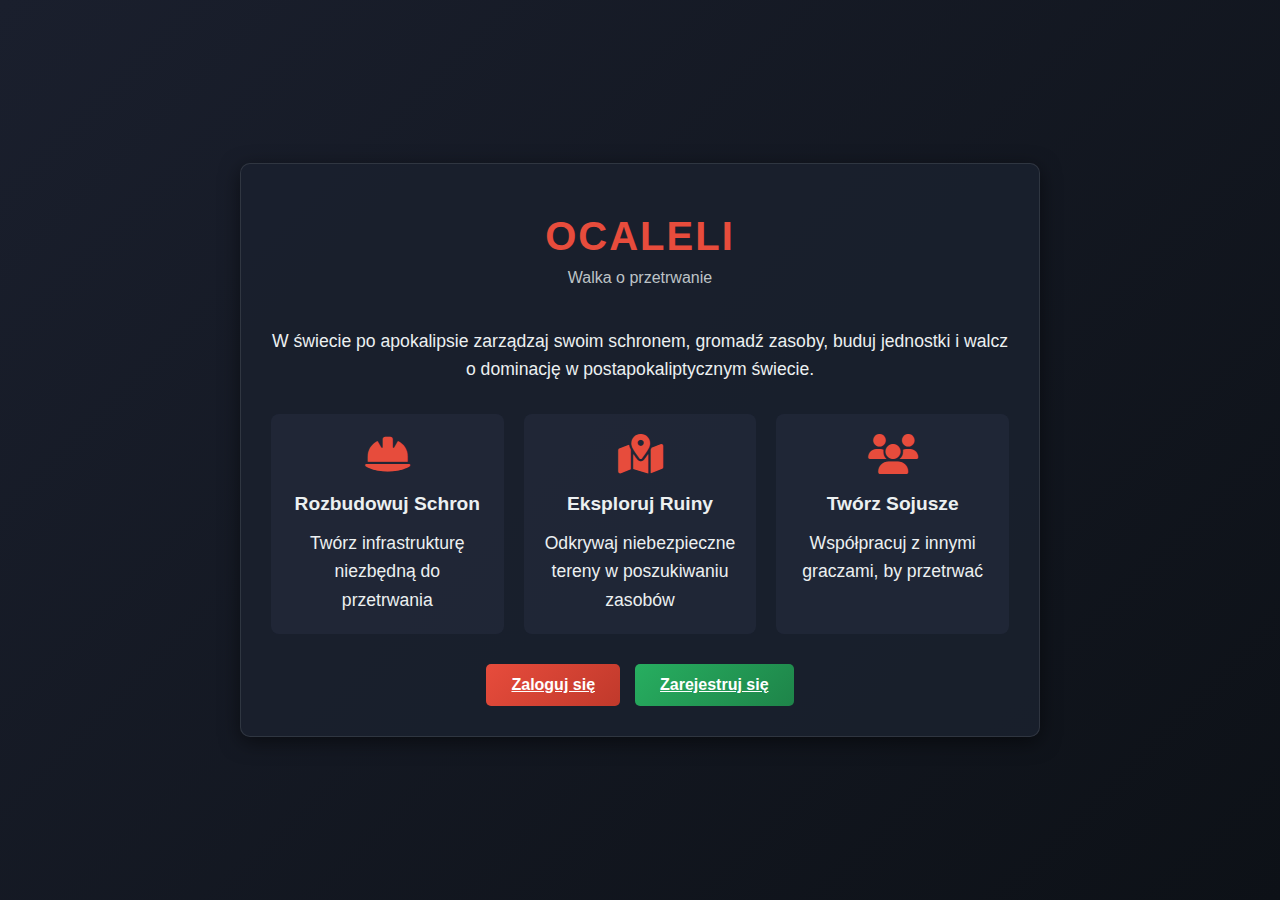
<file: index.html>
<!DOCTYPE html>
<html lang="pl">
<head>
    <meta charset="UTF-8">
    <meta name="viewport" content="width=device-width, initial-scale=1.0">
    <title>Ocaleni - Postapokaliptyczna Walka o Przetrwanie</title>
    <link rel="stylesheet" href="style.css">
    <link rel="stylesheet" href="https://cdnjs.cloudflare.com/ajax/libs/font-awesome/6.4.0/css/all.min.css">
</head>
<body>
    <div class="welcome-container">
        <div class="welcome-box">
            <div class="logo">
                <h1>Ocaleli</h1>
                <p>Walka o przetrwanie</p>
            </div>
            
            <div class="game-description">
                <p>W świecie po apokalipsie zarządzaj swoim schronem, gromadź zasoby, buduj jednostki i walcz o dominację w postapokaliptycznym świecie.</p>
                
                <div class="features">
                    <div class="feature">
                        <i class="fas fa-hard-hat"></i>
                        <h3>Rozbudowuj Schron</h3>
                        <p>Twórz infrastrukturę niezbędną do przetrwania</p>
                    </div>
                    <div class="feature">
                        <i class="fas fa-map-marked-alt"></i>
                        <h3>Eksploruj Ruiny</h3>
                        <p>Odkrywaj niebezpieczne tereny w poszukiwaniu zasobów</p>
                    </div>
                    <div class="feature">
                        <i class="fas fa-users"></i>
                        <h3>Twórz Sojusze</h3>
                        <p>Współpracuj z innymi graczami, by przetrwać</p>
                    </div>
                </div>
            </div>
            
            <div class="auth-buttons">
                <a href="login.html" class="btn login-btn">Zaloguj się</a>
                <a href="register.html" class="btn register-btn">Zarejestruj się</a>
            </div>
        </div>
    </div>
    
    <script src="auth.js"></script>
</body>
</html>
</file>
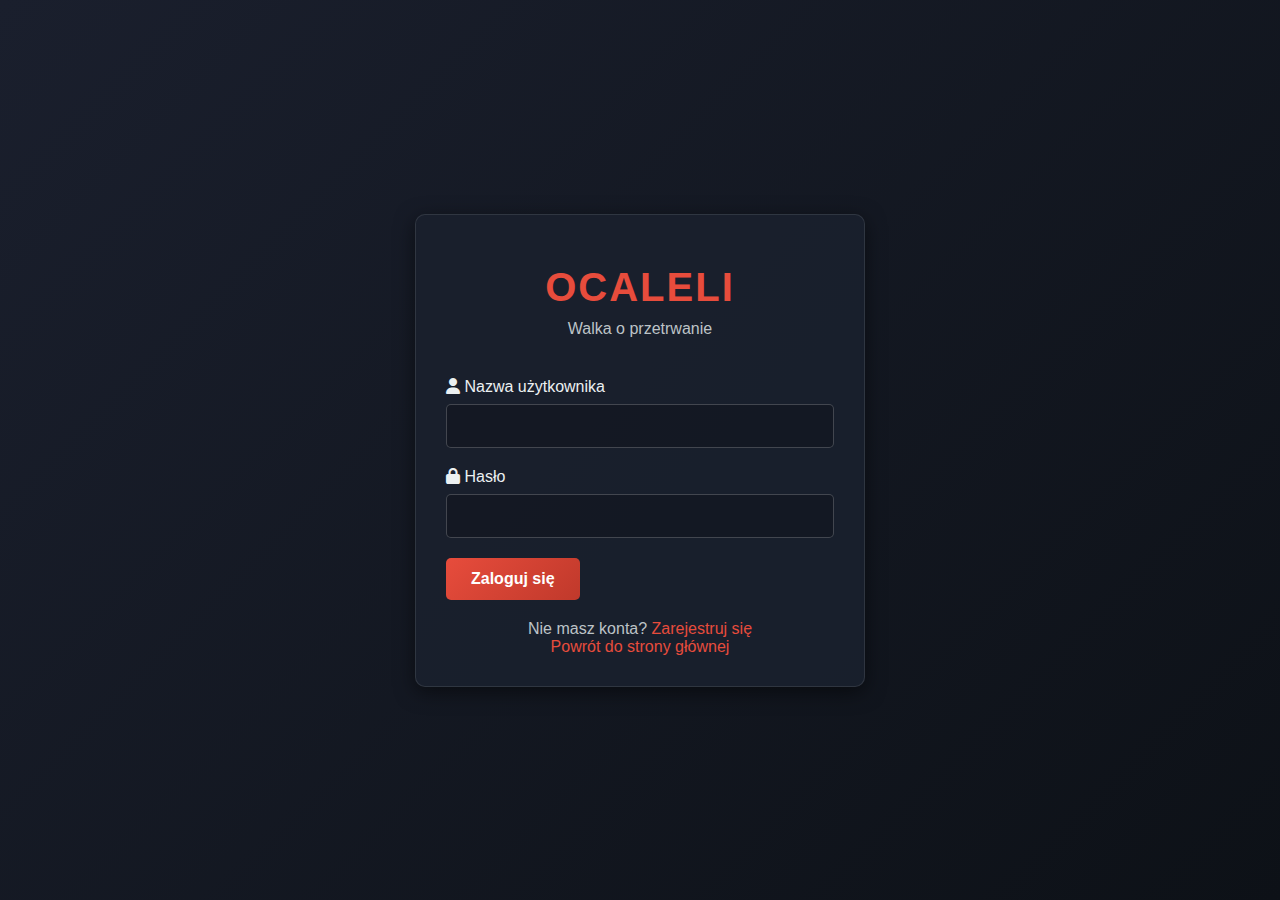
<file: game.html>
<!DOCTYPE html>
<html lang="pl">
<head>
    <meta charset="UTF-8">
    <meta name="viewport" content="width=device-width, initial-scale=1.0">
    <title>Ocaleli - Postapokaliptyczna Walka o Przetrwanie</title>
    <link rel="stylesheet" href="https://cdnjs.cloudflare.com/ajax/libs/font-awesome/6.4.0/css/all.min.css">
    <link rel="stylesheet" href="style.css">
</head>
<body>
    <div class="container">
        <!-- Panel boczny -->
        <div class="sidebar">
            <div class="logo">
                <h1>Ocaleli</h1>
                <p>Walka o przetrwanie</p>
            </div>
            
            <ul class="nav-menu">
                <li><a href="#" class="active" data-section="shelter"><i class="fas fa-home"></i> Schron</a></li>
                <li><a href="#" data-section="buildings"><i class="fas fa-hard-hat"></i> Rozbudowa</a></li>
                <li><a href="#" data-section="production"><i class="fas fa-tools"></i> Produkcja</a></li>
                <li><a href="#" data-section="research"><i class="fas fa-flask"></i> Badania</a></li>
                <li><a href="#" data-section="map"><i class="fas fa-map"></i> Mapa</a></li>
                <li><a href="#" data-section="alliance"><i class="fas fa-users"></i> Sojusze</a></li>
                <li><a href="#" data-section="messages"><i class="fas fa-envelope"></i> Wiadomości</a></li>
                <li><a href="#" data-section="shop"><i class="fas fa-shopping-cart"></i> Sklep</a></li>
                <li><a href="#" data-section="settings"><i class="fas fa-cog"></i> Ustawienia</a></li>
            </ul>
            
            <div class="sidebar-footer">
                <div class="player-info">
                    <div class="player-avatar">
                        <i class="fas fa-user-secret"></i>
                    </div>
                    <div>
                        <div class="player-name" id="playerName">Komandor Stahl</div>
                        <div class="player-rank">Ranga: <span id="playerRank">Strażnik Ruin</span></div>
                    </div>
                </div>
                
                <button class="btn logout-btn">
                    <i class="fas fa-door-open"></i> Wyloguj
                </button>
            </div>
        </div>
        
        <!-- Główna zawartość -->
        <div class="main-content">
            <!-- Nagłówek -->
            <div class="header">
                <div class="resources">
                    <div class="resource food">
                        <i class="fas fa-apple-alt"></i>
                        <span id="foodCount">0</span>
                    </div>
                    <div class="resource water">
                        <i class="fas fa-tint"></i>
                        <span id="waterCount">0</span>
                    </div>
                    <div class="resource energy">
                        <i class="fas fa-bolt"></i>
                        <span id="energyCount">0</span>
                    </div>
                    <div class="resource scrap">
                        <i class="fas fa-cog"></i>
                        <span id="scrapCount">0</span>
                    </div>
                    <div class="resource tech">
                        <i class="fas fa-microchip"></i>
                        <span id="techCount">0</span>
                    </div>
                    <div class="resource gold">
                        <i class="fas fa-coins"></i>
                        <span id="goldCount">0</span>
                    </div>
                </div>
                
                <div class="time-info">
                    <div id="currentTime">--:--:--</div>
                    <div id="gameDate">1 dzień po Apokalipsie</div>
                </div>
            </div>
            
            <!-- Sekcje gry -->
            <div id="gameSections">
                <!-- Sekcja schronu (domyślna) -->
                <div class="game-section active" id="shelterSection">
                    <div id="shelterContent" class="dashboard"></div>
                </div>
                
                <!-- Sekcja rozbudowy -->
                <div class="game-section" id="buildingsSection">
                    <div id="buildingsContent" class="dashboard"></div>
                </div>
                
                <!-- Sekcja produkcji -->
                <div class="game-section" id="productionSection">
                    <div id="productionContent" class="dashboard"></div>
                </div>
                
                <!-- Sekcja badań -->
                <div class="game-section" id="researchSection">
                    <div id="researchContent" class="dashboard"></div>
                </div>
                
                <!-- Sekcja mapy -->
                <div class="game-section" id="mapSection">
                    <div class="card">
                        <div class="card-header">
                            <h2 class="card-title">Mapa Postapokaliptycznego Świata</h2>
                            <div class="map-actions">
                                <button class="btn map-btn active" data-map-type="satellite">
                                    <i class="fas fa-satellite"></i> Satelita
                                </button>
                                <button class="btn map-btn" data-map-type="terrain">
                                    <i class="fas fa-mountain"></i> Teren
                                </button>
                                <button class="btn map-btn" data-map-type="resources">
                                    <i class="fas fa-apple-alt"></i> Zasoby
                                </button>
                            </div>
                        </div>
                        <div class="card-content">
                            <div class="world-map" id="worldMap">
                                <!-- Mapa zostanie wygenerowana przez JavaScript -->
                            </div>
                        </div>
                    </div>
                    
                    <div class="map-controls">
                        <div class="map-zoom">
                            <button class="btn map-zoom-btn" id="zoomIn">
                                <i class="fas fa-search-plus"></i>
                            </button>
                            <button class="btn map-zoom-btn" id="zoomOut">
                                <i class="fas fa-search-minus"></i>
                            </button>
                        </div>
                        <div class="map-center">
                            <button class="btn map-center-btn" id="centerMap">
                                <i class="fas fa-crosshairs"></i> Centruj
                            </button>
                        </div>
                    </div>
                </div>
                
                <!-- Sekcja sojuszy -->
                <div class="game-section" id="allianceSection">
                    <div class="card">
                        <div class="card-header">
                            <h2 class="card-title">Sojusze</h2>
                        </div>
                        <div class="card-content">
                            <div class="empty-section">
                                <i class="fas fa-users"></i>
                                <h3>Nie jesteś członkiem żadnego sojuszu</h3>
                                <p>Dołącz do istniejącego sojuszu lub stwórz własny, aby współpracować z innymi graczami.</p>
                                <button class="btn register-btn" style="margin-top: 20px;">Stwórz Sojusz</button>
                            </div>
                        </div>
                    </div>
                </div>
                
                <!-- Sekcja wiadomości -->
                <div class="game-section" id="messagesSection">
                    <div class="card">
                        <div class="card-header">
                            <h2 class="card-title">Wiadomości</h2>
                        </div>
                        <div class="card-content">
                            <div class="empty-section">
                                <i class="fas fa-envelope"></i>
                                <h3>Brak wiadomości</h3>
                                <p>Tutaj pojawią się wiadomości od innych graczy i systemu.</p>
                            </div>
                        </div>
                    </div>
                </div>
                
                <!-- Sekcja ustawień -->
                <div class="game-section" id="settingsSection">
                    <div class="card">
                        <div class="card-header">
                            <h2 class="card-title">Ustawienia</h2>
                        </div>
                        <div class="card-content">
                            <div class="empty-section">
                                <i class="fas fa-cog"></i>
                                <h3>Ustawienia gry</h3>
                                <p>Tutaj możesz zmienić ustawienia gry i konta.</p>
                            </div>
                        </div>
                    </div>
                </div>
                
                <!-- Sekcja sklepu -->
                <div class="game-section" id="shopSection">
                    <div class="dashboard">
                        <div class="card">
                            <div class="card-header">
                                <h2 class="card-title">Sklep Wędrownych Handlarzy</h2>
                                <div class="shop-balance">
                                    <i class="fas fa-coins"></i> Kapitał handlowy: <span id="tradeBalance">0</span>
                                </div>
                            </div>
                            <div class="card-content">
                                <div class="shop-tabs">
                                    <button class="shop-tab-btn active" data-tab="resources">Zasoby</button>
                                    <button class="shop-tab-btn" data-tab="equipment">Wyposażenie</button>
                                    <button class="shop-tab-btn" data-tab="blueprints">Plany</button>
                                    <button class="shop-tab-btn" data-tab="special">Specjalne</button>
                                    <button class="shop-tab-btn" data-tab="microtransactions">Mikropłatności</button>
                                </div>
                                
                                <div class="shop-tab-content active" id="resourcesTab">
                                    <div class="shop-items" id="resourcesItems"></div>
                                </div>
                                
                                <div class="shop-tab-content" id="equipmentTab">
                                    <div class="shop-items" id="equipmentItems"></div>
                                </div>
                                
                                <div class="shop-tab-content" id="blueprintsTab">
                                    <div class="shop-items" id="blueprintsItems"></div>
                                </div>
                                
                                <div class="shop-tab-content" id="specialTab">
                                    <div class="shop-items" id="specialItems"></div>
                                </div>
                                
                                <div class="shop-tab-content" id="microtransactionsTab">
                                    <div class="shop-items" id="microtransactionsItems">
                                        <div class="shop-item">
                                            <div class="shop-item-header">
                                                <div class="shop-item-icon">
                                                    <i class="fas fa-coins"></i>
                                                </div>
                                                <div>
                                                    <div class="shop-item-name">Pakiet Złota</div>
                                                    <div class="shop-item-level">500 Złota</div>
                                                </div>
                                            </div>
                                            <div class="shop-item-price">
                                                $4.99
                                            </div>
                                            <div class="shop-item-description">Natychmiastowy dostęp do 500 jednostek złota</div>
                                            <button class="buy-btn" data-package="gold_500">Kup</button>
                                        </div>
                                        
                                        <div class="shop-item">
                                            <div class="shop-item-header">
                                                <div class="shop-item-icon">
                                                    <i class="fas fa-gem"></i>
                                                </div>
                                                <div>
                                                    <div class="shop-item-name">Pakiet Premium</div>
                                                    <div class="shop-item-level">1200 Złota</div>
                                                </div>
                                            </div>
                                            <div class="shop-item-price">
                                                $9.99
                                            </div>
                                            <div class="shop-item-description">1200 złota + ekskluzywny artefakt</div>
                                            <button class="buy-btn" data-package="premium_1200">Kup</button>
                                        </div>
                                        
                                        <div class="shop-item">
                                            <div class="shop-item-header">
                                                <div class="shop-item-icon">
                                                    <i class="fas fa-crown"></i>
                                                </div>
                                                <div>
                                                    <div class="shop-item-name">Pakiet VIP</div>
                                                    <div class="shop-item-level">3000 Złota</div>
                                                </div>
                                            </div>
                                            <div class="shop-item-price">
                                                $19.99
                                            </div>
                                            <div class="shop-item-description">3000 złota + unikalny budynek + 30 dni boosta</div>
                                            <button class="buy-btn" data-package="vip_3000">Kup</button>
                                        </div>
                                    </div>
                                </div>
                            </div>
                        </div>
                        
                        <div class="card">
                            <div class="card-header">
                                <h2 class="card-title">Twoje przedmioty</h2>
                            </div>
                            <div class="card-content">
                                <div class="inventory-grid" id="playerInventory"></div>
                            </div>
                        </div>
                    </div>
                </div>
            </div>
            
            <!-- Stopka -->
            <div class="footer">
                <p>Ocaleli: Postapokaliptyczna Walka o Przetrwanie | Wersja 1.0 | © 2023 Wszystkie prawa zastrzeżone</p>
            </div>
        </div>
    </div>

    <!-- Modale i okna dialogowe -->
    <div class="modal" id="eventModal">
        <div class="modal-content">
            <span class="close-modal">&times;</span>
            <h2 id="eventTitle"></h2>
            <div id="eventDescription"></div>
            <div class="event-actions" id="eventActions"></div>
        </div>
    </div>

    <script src="auth.js"></script>
    <script src="script.js"></script>
    <script src="map.js"></script>
</body>
</html>
</file>
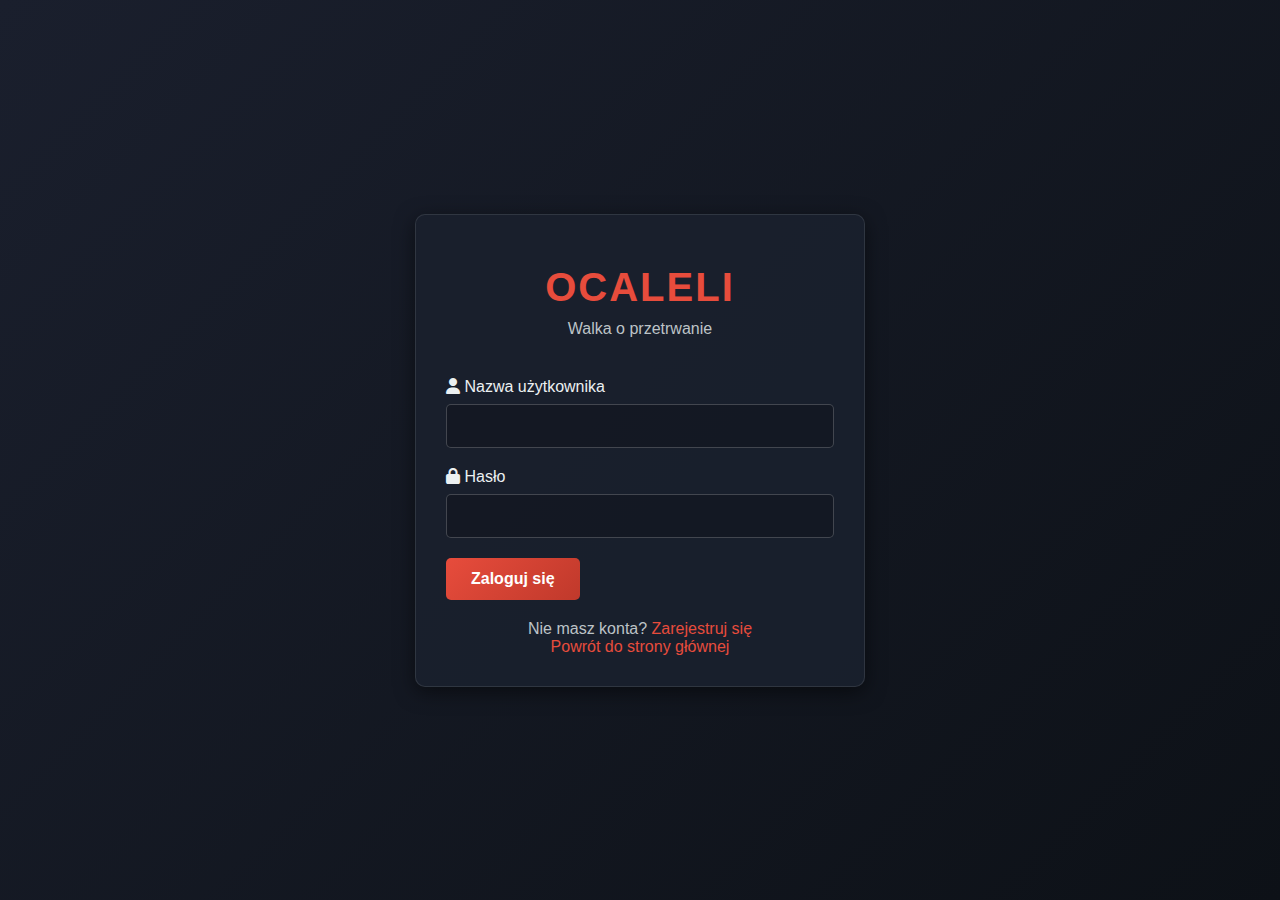
<file: login.html>
<!DOCTYPE html>
<html lang="pl">
<head>
    <meta charset="UTF-8">
    <meta name="viewport" content="width=device-width, initial-scale=1.0">
    <title>Logowanie - Ocaleli</title>
    <link rel="stylesheet" href="style.css">
    <link rel="stylesheet" href="https://cdnjs.cloudflare.com/ajax/libs/font-awesome/6.4.0/css/all.min.css">
</head>
<body>
    <div class="auth-container">
        <div class="auth-box">
            <div class="logo">
                <h1>Ocaleli</h1>
                <p>Walka o przetrwanie</p>
            </div>
            
            <form id="loginForm">
                <div class="form-group">
                    <label for="username"><i class="fas fa-user"></i> Nazwa użytkownika</label>
                    <input type="text" id="loginUsername" required>
                </div>
                
                <div class="form-group">
                    <label for="password"><i class="fas fa-lock"></i> Hasło</label>
                    <input type="password" id="loginPassword" required>
                </div>
                
                <button type="submit" class="btn login-btn">Zaloguj się</button>
                
                <div class="auth-links">
                    <p>Nie masz konta? <a href="register.html">Zarejestruj się</a></p>
                    <p><a href="index.html">Powrót do strony głównej</a></p>
                </div>
            </form>
        </div>
    </div>
    
    <script src="auth.js"></script>
</body>
</html>
</file>
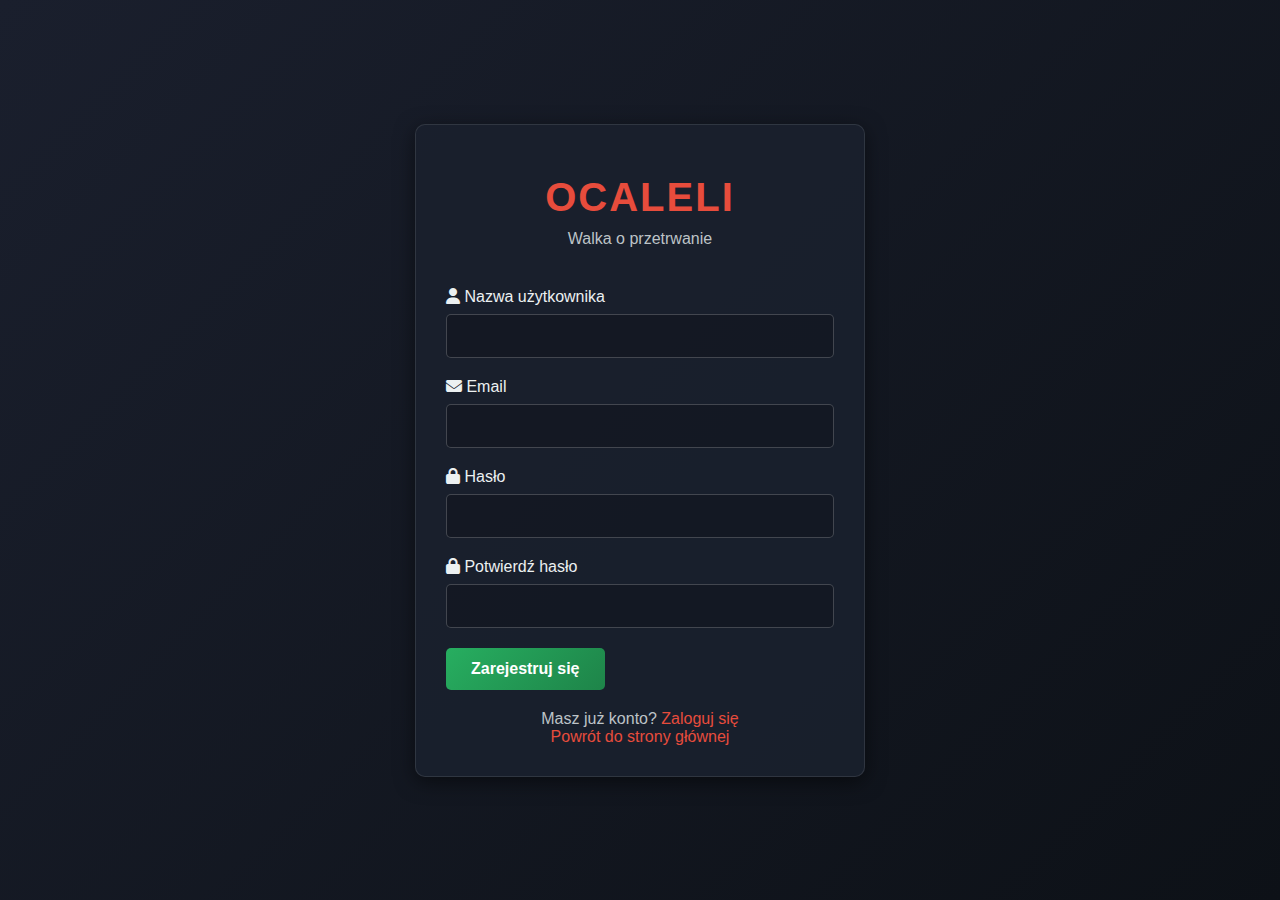
<file: register.html>
<!DOCTYPE html>
<html lang="pl">
<head>
    <meta charset="UTF-8">
    <meta name="viewport" content="width=device-width, initial-scale=1.0">
    <title>Rejestracja - Ocaleli</title>
    <link rel="stylesheet" href="style.css">
    <link rel="stylesheet" href="https://cdnjs.cloudflare.com/ajax/libs/font-awesome/6.4.0/css/all.min.css">
</head>
<body>
    <div class="auth-container">
        <div class="auth-box">
            <div class="logo">
                <h1>Ocaleli</h1>
                <p>Walka o przetrwanie</p>
            </div>
            
            <form id="registerForm">
                <div class="form-group">
                    <label for="username"><i class="fas fa-user"></i> Nazwa użytkownika</label>
                    <input type="text" id="registerUsername" required>
                </div>
                
                <div class="form-group">
                    <label for="email"><i class="fas fa-envelope"></i> Email</label>
                    <input type="email" id="registerEmail" required>
                </div>
                
                <div class="form-group">
                    <label for="password"><i class="fas fa-lock"></i> Hasło</label>
                    <input type="password" id="registerPassword" required>
                </div>
                
                <div class="form-group">
                    <label for="confirmPassword"><i class="fas fa-lock"></i> Potwierdź hasło</label>
                    <input type="password" id="registerConfirmPassword" required>
                </div>
                
                <button type="submit" class="btn register-btn">Zarejestruj się</button>
                
                <div class="auth-links">
                    <p>Masz już konto? <a href="login.html">Zaloguj się</a></p>
                    <p><a href="index.html">Powrót do strony głównej</a></p>
                </div>
            </form>
        </div>
    </div>
    
    <script src="auth.js"></script>
</body>
</html>
</file>
<file: style.css>
/* Zmienne kolorystyczne */
:root {
    --primary: #1a1f2d;
    --secondary: #252c3d;
    --accent: #e74c3c;
    --accent-dark: #c0392b;
    --text: #ecf0f1;
    --text-secondary: #bdc3c7;
    --success: #27ae60;
    --warning: #f39c12;
    --danger: #e74c3c;
    --resource-food: #f1c40f;
    --resource-water: #3498db;
    --resource-energy: #e74c3c;
    --resource-scrap: #95a5a6;
    --resource-tech: #9b59b6;
    --map-bg: #0d1b2a;
    --map-land: #1b4332;
    --map-water: #184e77;
    --map-road: #6c757d;
    --map-ruins: #5a189a;
}

/* Reset i podstawowe style */
* {
    margin: 0;
    padding: 0;
    box-sizing: border-box;
    font-family: 'Segoe UI', Tahoma, Geneva, Verdana, sans-serif;
}

body {
    background: linear-gradient(135deg, var(--primary) 0%, #0d1117 100%);
    color: var(--text);
    min-height: 100vh;
    background-attachment: fixed;
    overflow-x: hidden;
}

/* Strony autoryzacyjne */
.welcome-container, .auth-container {
    display: flex;
    justify-content: center;
    align-items: center;
    min-height: 100vh;
    background: linear-gradient(135deg, var(--primary) 0%, #0d1117 100%);
    padding: 20px;
}

.welcome-box, .auth-box {
    background: rgba(25, 32, 45, 0.9);
    padding: 30px;
    border-radius: 10px;
    width: 100%;
    max-width: 800px;
    box-shadow: 0 5px 20px rgba(0,0,0,0.5);
    border: 1px solid rgba(255,255,255,0.1);
}

.auth-box {
    max-width: 450px;
}

.logo {
    text-align: center;
    padding: 20px;
    margin-bottom: 20px;
}

.logo h1 {
    font-size: 2.5rem;
    color: var(--accent);
    text-transform: uppercase;
    letter-spacing: 2px;
    margin-bottom: 10px;
}

.logo p {
    font-size: 1rem;
    color: var(--text-secondary);
    margin-top: 5px;
}

.game-description {
    margin-bottom: 30px;
    text-align: center;
    font-size: 1.1rem;
    line-height: 1.6;
}

.features {
    display: flex;
    flex-wrap: wrap;
    gap: 20px;
    margin-top: 30px;
    justify-content: center;
}

.feature {
    flex: 1;
    min-width: 200px;
    background: rgba(37, 44, 61, 0.6);
    padding: 20px;
    border-radius: 8px;
    text-align: center;
    transition: transform 0.3s ease;
}

.feature:hover {
    transform: translateY(-5px);
}

.feature i {
    font-size: 2.5rem;
    color: var(--accent);
    margin-bottom: 15px;
}

.feature h3 {
    font-size: 1.2rem;
    margin-bottom: 10px;
}

.form-group {
    margin-bottom: 20px;
}

.form-group label {
    display: block;
    margin-bottom: 8px;
    color: var(--text);
    font-weight: 500;
}

.form-group input {
    width: 100%;
    padding: 12px 15px;
    border-radius: 5px;
    border: 1px solid rgba(255,255,255,0.2);
    background: rgba(0,0,0,0.2);
    color: white;
    font-size: 1rem;
    transition: border-color 0.3s;
}

.form-group input:focus {
    border-color: var(--accent);
    outline: none;
}

.auth-buttons {
    display: flex;
    gap: 15px;
    margin-top: 30px;
    justify-content: center;
}

.auth-links {
    margin-top: 20px;
    text-align: center;
    color: var(--text-secondary);
}

.auth-links a {
    color: var(--accent);
    text-decoration: none;
    transition: color 0.3s;
}

.auth-links a:hover {
    color: var(--accent-dark);
}

.btn {
    padding: 12px 25px;
    border-radius: 5px;
    border: none;
    font-weight: bold;
    cursor: pointer;
    transition: all 0.3s ease;
    font-size: 1rem;
    display: inline-flex;
    align-items: center;
    justify-content: center;
    gap: 8px;
}

.btn:hover {
    transform: translateY(-2px);
    box-shadow: 0 5px 10px rgba(0,0,0,0.2);
}

.login-btn {
    background: linear-gradient(135deg, var(--accent) 0%, var(--accent-dark) 100%);
    color: white;
}

.register-btn {
    background: linear-gradient(135deg, var(--success) 0%, #1e8449 100%);
    color: white;
}

.logout-btn {
    background: var(--danger);
    color: white;
    width: 100%;
    padding: 10px;
    margin-top: 15px;
}

/* Stylizacja gry */
.container {
    display: flex;
    min-height: 100vh;
}

/* Panel boczny */
.sidebar {
    width: 250px;
    background-color: rgba(25, 32, 45, 0.8);
    backdrop-filter: blur(10px);
    padding: 20px 0;
    border-right: 1px solid rgba(255, 255, 255, 0.1);
    display: flex;
    flex-direction: column;
}

.nav-menu {
    list-style: none;
    padding: 0 15px;
    flex: 1;
}

.nav-menu li {
    margin-bottom: 5px;
}

.nav-menu a {
    display: flex;
    align-items: center;
    padding: 12px 15px;
    color: var(--text-secondary);
    text-decoration: none;
    border-radius: 5px;
    transition: all 0.3s ease;
}

.nav-menu a:hover, .nav-menu a.active {
    background-color: var(--secondary);
    color: var(--text);
}

.nav-menu i {
    margin-right: 10px;
    width: 20px;
    text-align: center;
}

.sidebar-footer {
    padding: 15px;
    border-top: 1px solid rgba(255,255,255,0.1);
}

.player-info {
    display: flex;
    align-items: center;
    margin-bottom: 15px;
}

.player-avatar {
    width: 50px;
    height: 50px;
    border-radius: 50%;
    background-color: var(--secondary);
    display: flex;
    align-items: center;
    justify-content: center;
    margin-right: 15px;
    border: 2px solid var(--accent);
    overflow: hidden;
}

.player-avatar i {
    font-size: 1.5rem;
    color: var(--accent);
}

.player-name {
    font-size: 1rem;
    font-weight: bold;
    margin-bottom: 3px;
}

.player-rank {
    font-size: 0.8rem;
    color: var(--text-secondary);
}

/* Główna zawartość */
.main-content {
    flex: 1;
    padding: 20px;
    display: flex;
    flex-direction: column;
}

.header {
    display: flex;
    justify-content: space-between;
    align-items: center;
    padding-bottom: 20px;
    border-bottom: 1px solid rgba(255, 255, 255, 0.1);
    margin-bottom: 20px;
    flex-wrap: wrap;
    gap: 15px;
}

.resources {
    display: flex;
    gap: 15px;
    flex-wrap: wrap;
}

.resource {
    display: flex;
    align-items: center;
    background-color: var(--secondary);
    padding: 8px 15px;
    border-radius: 20px;
    font-size: 0.9rem;
    min-width: 120px;
}

.resource i {
    margin-right: 5px;
    font-size: 1.2rem;
}

.resource.food { color: var(--resource-food); }
.resource.water { color: var(--resource-water); }
.resource.energy { color: var(--resource-energy); }
.resource.scrap { color: var(--resource-scrap); }
.resource.tech { color: var(--resource-tech); }

.time-info {
    text-align: right;
    font-size: 0.9rem;
}

#currentTime {
    font-size: 1.2rem;
    font-weight: bold;
    margin-bottom: 3px;
}

#gameDate {
    color: var(--text-secondary);
}

/* Sekcje gry */
.game-section {
    display: none;
    flex: 1;
}

.game-section.active {
    display: block;
}

.empty-section {
    text-align: center;
    padding: 40px;
    color: var(--text-secondary);
}

.empty-section i {
    font-size: 3rem;
    margin-bottom: 20px;
    color: var(--accent);
}

/* Dashboard */
.dashboard {
    display: grid;
    grid-template-columns: repeat(auto-fit, minmax(300px, 1fr));
    gap: 20px;
    margin-bottom: 30px;
}

.card {
    background-color: rgba(37, 44, 61, 0.6);
    border-radius: 10px;
    padding: 20px;
    box-shadow: 0 5px 15px rgba(0, 0, 0, 0.3);
    backdrop-filter: blur(10px);
    border: 1px solid rgba(255, 255, 255, 0.1);
    transition: transform 0.3s ease, box-shadow 0.3s ease;
}

.card:hover {
    transform: translateY(-5px);
    box-shadow: 0 8px 20px rgba(0, 0, 0, 0.4);
}

.card-header {
    display: flex;
    justify-content: space-between;
    align-items: center;
    margin-bottom: 15px;
    padding-bottom: 10px;
    border-bottom: 1px solid rgba(255, 255, 255, 0.1);
    flex-wrap: wrap;
    gap: 10px;
}

.card-title {
    font-size: 1.2rem;
    color: var(--accent);
}

.base-info {
    display: flex;
    align-items: center;
    margin-bottom: 20px;
}

.base-icon {
    font-size: 3rem;
    color: var(--accent);
    margin-right: 15px;
}

.base-stats {
    display: grid;
    grid-template-columns: repeat(2, 1fr);
    gap: 10px;
    margin-top: 10px;
}

.stat {
    background-color: rgba(0, 0, 0, 0.2);
    padding: 10px;
    border-radius: 5px;
    font-size: 0.9rem;
}

.stat-value {
    font-weight: bold;
    color: var(--accent);
}

/* Lista budynków */
.buildings-list {
    display: grid;
    grid-template-columns: repeat(auto-fill, minmax(200px, 1fr));
    gap: 15px;
}

.building {
    background: linear-gradient(135deg, var(--secondary) 0%, rgba(25, 32, 45, 0.8) 100%);
    border-radius: 8px;
    padding: 15px;
    border: 1px solid rgba(255, 255, 255, 0.1);
    cursor: pointer;
    transition: all 0.3s ease;
}

.building:hover {
    border-color: var(--accent);
    transform: scale(1.03);
}

.building-header {
    display: flex;
    align-items: center;
    margin-bottom: 10px;
}

.building-icon {
    width: 40px;
    height: 40px;
    background-color: rgba(0, 0, 0, 0.3);
    border-radius: 50%;
    display: flex;
    align-items: center;
    justify-content: center;
    margin-right: 10px;
    color: var(--accent);
}

.building-name {
    font-weight: bold;
}

.building-level {
    color: var(--text-secondary);
    font-size: 0.9rem;
}

.building-stats {
    font-size: 0.85rem;
    color: var(--text-secondary);
    margin-top: 5px;
}

.upgrade-btn {
    background: linear-gradient(135deg, var(--accent) 0%, var(--accent-dark) 100%);
    color: white;
    border: none;
    padding: 8px 15px;
    border-radius: 5px;
    margin-top: 10px;
    cursor: pointer;
    width: 100%;
    font-weight: bold;
    transition: all 0.3s ease;
}

.upgrade-btn:hover {
    transform: translateY(-2px);
    box-shadow: 0 5px 10px rgba(231, 76, 60, 0.3);
}

.upgrade-btn:disabled {
    background: var(--secondary);
    cursor: not-allowed;
    transform: none;
    box-shadow: none;
}

/* Sekcja jednostek */
.units-grid {
    display: grid;
    grid-template-columns: repeat(auto-fill, minmax(150px, 1fr));
    gap: 15px;
}

.unit-card {
    background: linear-gradient(135deg, rgba(37, 44, 61, 0.8) 0%, rgba(25, 32, 45, 0.8) 100%);
    border-radius: 8px;
    padding: 15px;
    text-align: center;
    border: 1px solid rgba(255, 255, 255, 0.1);
}

.unit-icon {
    font-size: 2.5rem;
    margin-bottom: 10px;
    color: var(--accent);
}

.unit-name {
    font-weight: bold;
    margin-bottom: 5px;
}

.unit-count {
    background-color: rgba(0, 0, 0, 0.3);
    padding: 3px 10px;
    border-radius: 20px;
    font-size: 0.9rem;
    display: inline-block;
    margin-bottom: 10px;
}

.unit-cost {
    display: flex;
    justify-content: center;
    gap: 10px;
    font-size: 0.9rem;
    margin: 5px 0;
    color: var(--text-secondary);
}

/* Mapa świata */
.world-map {
    height: 500px;
    background-color: var(--map-bg);
    border-radius: 10px;
    position: relative;
    overflow: hidden;
    border: 1px solid rgba(255, 255, 255, 0.1);
}

.map-grid {
    position: absolute;
    top: 0;
    left: 0;
    width: 100%;
    height: 100%;
    background: var(--map-water);
    background-image: 
        radial-gradient(circle at 10% 20%, var(--map-land) 0%, var(--map-land) 20%, transparent 20.5%),
        radial-gradient(circle at 80% 40%, var(--map-land) 0%, var(--map-land) 25%, transparent 25.5%),
        radial-gradient(circle at 30% 70%, var(--map-land) 0%, var(--map-land) 15%, transparent 15.5%),
        radial-gradient(circle at 60% 10%, var(--map-land) 0%, var(--map-land) 18%, transparent 18.5%),
        linear-gradient(to bottom, transparent 95%, rgba(0,0,0,0.1) 100%);
    background-size: 100% 100%;
}

.map-cell {
    position: absolute;
    border: 1px solid rgba(255, 255, 255, 0.1);
    display: flex;
    align-items: center;
    justify-content: center;
    font-size: 0.8rem;
    cursor: pointer;
    transition: all 0.3s ease;
    border-radius: 4px;
}

.map-cell:hover {
    transform: scale(1.1);
    z-index: 10;
    box-shadow: 0 0 15px rgba(231, 76, 60, 0.5);
}

.map-cell.player {
    background-color: rgba(46, 204, 113, 0.8);
    border-color: rgba(46, 204, 113, 0.5);
    z-index: 5;
}

.map-cell.enemy {
    background-color: rgba(231, 76, 60, 0.8);
    border-color: rgba(231, 76, 60, 0.5);
    z-index: 4;
}

.map-cell.ruins {
    background-color: rgba(90, 24, 154, 0.8);
    border-color: rgba(90, 24, 154, 0.5);
    z-index: 3;
}

.map-cell.resource {
    background-color: rgba(241, 196, 15, 0.8);
    border-color: rgba(241, 196, 15, 0.5);
    z-index: 3;
}

.map-cell.event {
    background-color: rgba(243, 156, 18, 0.8);
    border-color: rgba(243, 156, 18, 0.5);
    z-index: 3;
    animation: pulse 2s infinite;
}

@keyframes pulse {
    0% { box-shadow: 0 0 0 0 rgba(243, 156, 18, 0.7); }
    70% { box-shadow: 0 0 0 10px rgba(243, 156, 18, 0); }
    100% { box-shadow: 0 0 0 0 rgba(243, 156, 18, 0); }
}

.map-cell i {
    font-size: 1.5rem;
    color: white;
}

.map-cell .map-label {
    position: absolute;
    bottom: -20px;
    font-size: 0.7rem;
    background: rgba(0,0,0,0.7);
    padding: 2px 5px;
    border-radius: 3px;
    white-space: nowrap;
}

.map-controls {
    display: flex;
    justify-content: space-between;
    margin-top: 15px;
}

.map-zoom, .map-center {
    display: flex;
    gap: 10px;
}

.map-btn {
    background: var(--secondary);
    color: var(--text);
    padding: 8px 15px;
    border-radius: 5px;
    font-size: 0.9rem;
}

.map-btn.active {
    background: var(--accent);
    color: white;
}

.map-zoom-btn {
    width: 40px;
    height: 40px;
    display: flex;
    align-items: center;
    justify-content: center;
    background: var(--secondary);
    color: var(--text);
    border-radius: 5px;
    font-size: 1.2rem;
}

/* Eventy i aktywności */
.events-list {
    display: flex;
    flex-direction: column;
    gap: 10px;
}

.event {
    background-color: rgba(0, 0, 0, 0.2);
    padding: 12px 15px;
    border-radius: 8px;
    border-left: 3px solid var(--warning);
    display: flex;
    flex-direction: column;
}

.event-header {
    display: flex;
    align-items: center;
    gap: 10px;
    margin-bottom: 8px;
}

.progress-bar {
    width: 100%;
    height: 10px;
    background-color: rgba(0,0,0,0.3);
    border-radius: 5px;
    margin: 8px 0;
    overflow: hidden;
}

.progress {
    height: 100%;
    background-color: var(--accent);
    transition: width 0.5s ease;
}

.time-remaining {
    font-size: 0.8rem;
    color: var(--text-secondary);
    text-align: right;
}

.event.danger {
    border-left-color: var(--danger);
}

.event.success {
    border-left-color: var(--success);
}

.event i {
    margin-right: 10px;
    font-size: 1.2rem;
}

/* Stopka */
.footer {
    margin-top: auto;
    padding-top: 20px;
    border-top: 1px solid rgba(255, 255, 255, 0.1);
    text-align: center;
    color: var(--text-secondary);
    font-size: 0.9rem;
}

/* Modal */
.modal {
    display: none;
    position: fixed;
    z-index: 1000;
    left: 0;
    top: 0;
    width: 100%;
    height: 100%;
    background-color: rgba(0,0,0,0.7);
    align-items: center;
    justify-content: center;
}

.modal-content {
    background-color: var(--secondary);
    border-radius: 10px;
    width: 90%;
    max-width: 500px;
    padding: 30px;
    position: relative;
    box-shadow: 0 10px 30px rgba(0,0,0,0.5);
}

.close-modal {
    position: absolute;
    top: 15px;
    right: 15px;
    font-size: 1.5rem;
    color: var(--text);
    cursor: pointer;
    transition: color 0.3s;
}

.close-modal:hover {
    color: var(--accent);
}

.event-actions {
    margin-top: 20px;
    display: flex;
    gap: 10px;
    flex-wrap: wrap;
}

/* Produkcja i badania */
.production-list, .research-list {
    display: flex;
    flex-direction: column;
    gap: 15px;
}

.production-item, .tech-item {
    display: flex;
    align-items: center;
    background: rgba(37, 44, 61, 0.6);
    border-radius: 8px;
    padding: 15px;
    border: 1px solid rgba(255,255,255,0.1);
    transition: all 0.3s ease;
}

.production-item:hover, .tech-item:hover {
    border-color: var(--accent);
    transform: translateY(-3px);
}

.item-icon, .tech-icon {
    font-size: 2rem;
    color: var(--accent);
    margin-right: 15px;
    width: 50px;
    height: 50px;
    display: flex;
    align-items: center;
    justify-content: center;
}

.item-details, .tech-details {
    flex: 1;
}

.item-cost, .tech-cost {
    display: flex;
    gap: 10px;
    margin: 8px 0;
    font-size: 0.9rem;
}

.resource-cost {
    display: flex;
    align-items: center;
    gap: 5px;
    background: rgba(0,0,0,0.3);
    padding: 5px 10px;
    border-radius: 15px;
}

.cost-label {
    color: var(--text-secondary);
    margin-right: 5px;
}

.item-time, .tech-time {
    color: var(--text-secondary);
    font-size: 0.9rem;
    display: flex;
    align-items: center;
    gap: 5px;
}

.produce-btn, .research-btn {
    background: linear-gradient(135deg, var(--success) 0%, #1e8449 100%);
    color: white;
    border: none;
    padding: 10px 15px;
    border-radius: 5px;
    cursor: pointer;
    font-weight: bold;
    transition: all 0.3s ease;
}

.produce-btn:hover, .research-btn:hover {
    transform: translateY(-2px);
    box-shadow: 0 5px 10px rgba(46, 204, 113, 0.3);
}

.tech-status {
    min-width: 120px;
    text-align: center;
}

.tech-item.unlocked {
    opacity: 0.7;
    border-color: var(--success);
}

.unlocked {
    color: var(--success);
    font-weight: bold;
}

/* Responsywność */
@media (max-width: 992px) {
    .container {
        flex-direction: column;
    }
    
    .sidebar {
        width: 100%;
        padding: 10px;
    }
    
    .nav-menu {
        display: flex;
        flex-wrap: wrap;
        gap: 5px;
    }
    
    .nav-menu li {
        flex: 1;
        min-width: 120px;
    }
    
    .resources {
        justify-content: center;
    }
    
    .header {
        flex-direction: column;
        align-items: flex-start;
    }
    
    .time-info {
        text-align: left;
    }
}

@media (max-width: 768px) {
    .dashboard {
        grid-template-columns: 1fr;
    }
    
    .player-info {
        flex-direction: column;
        text-align: center;
    }
    
    .player-avatar {
        margin-right: 0;
        margin-bottom: 10px;
    }
    
    .feature {
        min-width: 100%;
    }
    
    .auth-buttons {
        flex-direction: column;
    }
    
    .production-list, .research-list {
        grid-template-columns: 1fr;
    }
}
</file>
